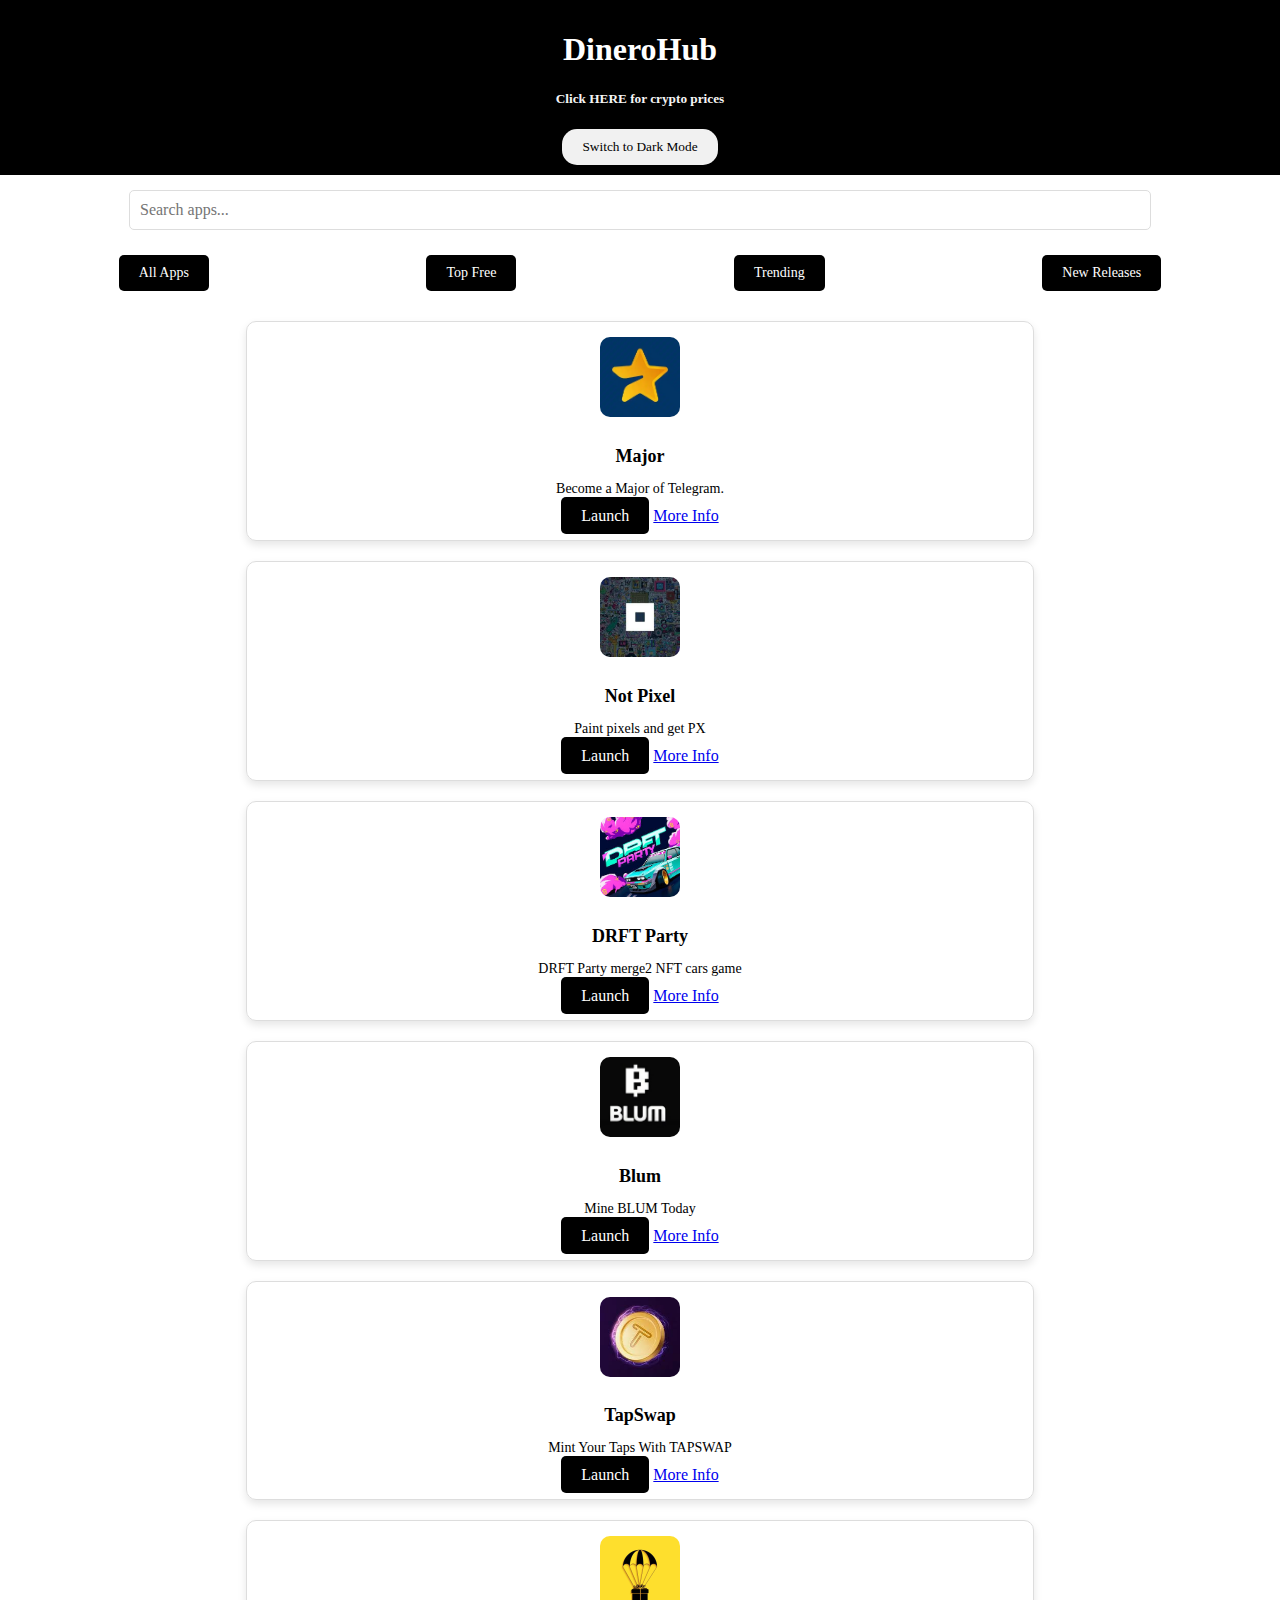
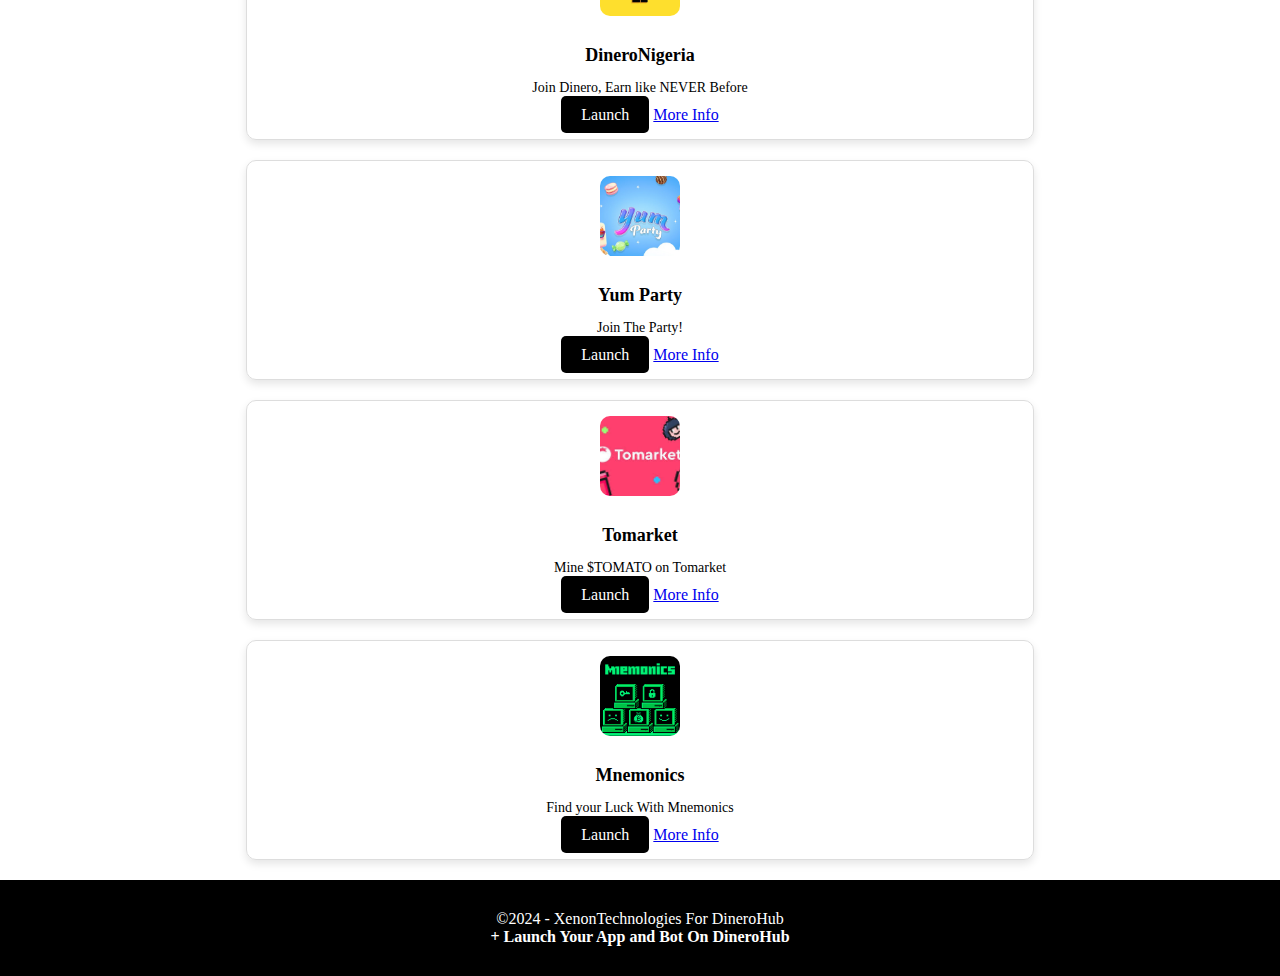
<file: index.html>
<!DOCTYPE html>
<html lang="en">
<head>
    <meta charset="UTF-8">
    <meta name="viewport" content="width=device-width, initial-scale=1.0">
    <title>DineroHub - Telegram App Store</title>
    <link rel="stylesheet" href="style.css">
</head>
<body>
    <header>
        <h1>DineroHub</h1>
        <h5><a href="price-check.html">Click HERE for crypto prices</a></h5>
        <button id="mode-toggle" class="mode-toggle">Switch to Dark Mode</button>
    </header>

    <div class="search-bar">
        <input type="text" id="search-input" placeholder="Search apps...">
    </div>

    <div class="categories">
        <button class="category-btn" data-category="all">All Apps</button>
        <button class="category-btn" data-category="free">Top Free</button>
        <button class="category-btn" data-category="trending">Trending</button>
        <button class="category-btn" data-category="new">New Releases</button>
    </div>

    <div class="app-list" id="app-list">
        <!-- Dynamic app cards will be inserted here -->
    </div>

    <footer>
        &copy;2024 - XenonTechnologies For DineroHub<br>
        <a href="info.html">&#43; Launch Your App and Bot On DineroHub</a>
    </footer>
    <script src="script.js"></script>
</body>
</html>
</file>
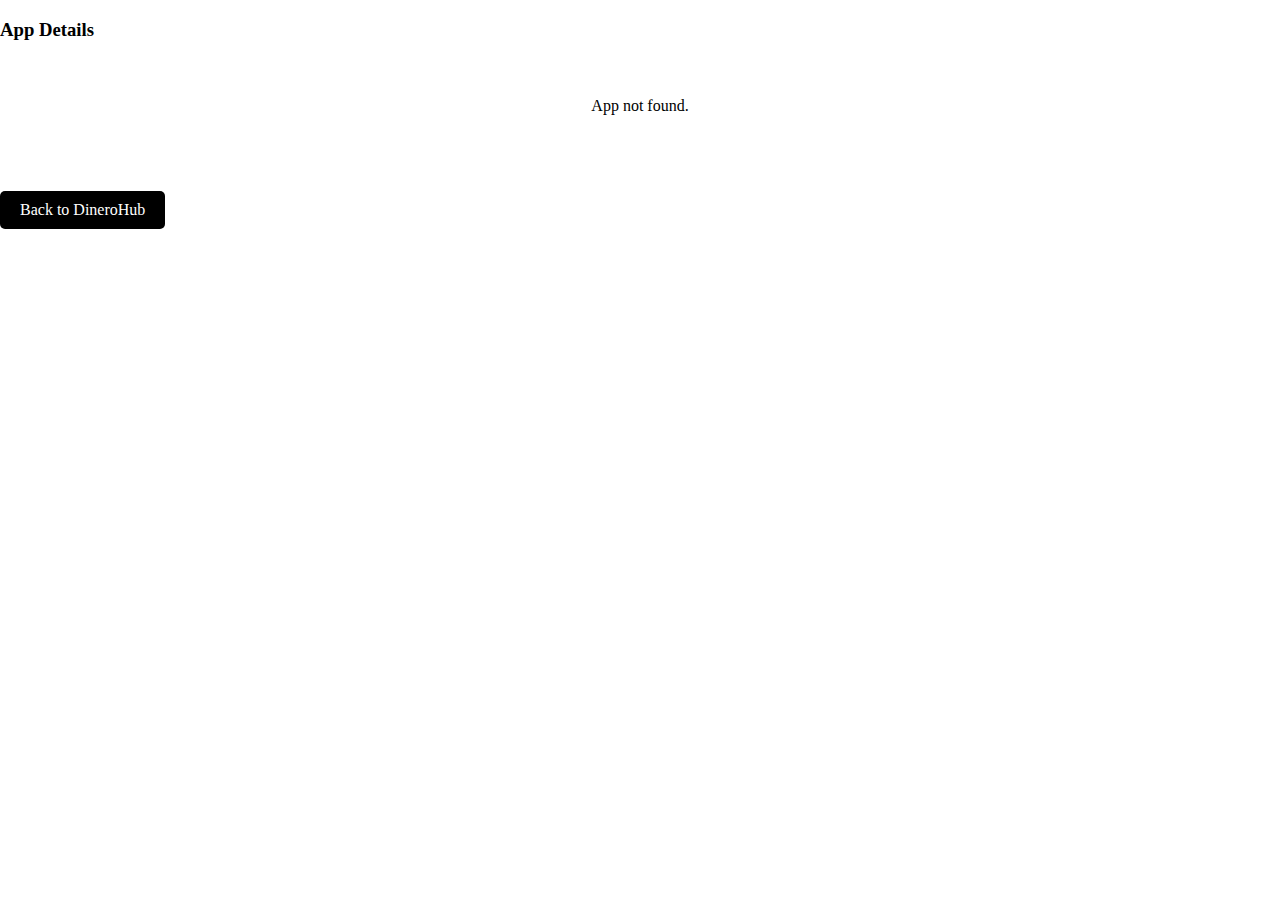
<file: app-details.html>
<!DOCTYPE html>
<html lang="en">
<head>
    <meta charset="UTF-8">
    <meta name="viewport" content="width=device-width, initial-scale=1.0">
    <title>App Details</title>
    <link rel="stylesheet" href="app.css">
</head>
<body>
    <header>
        <h3>App Details</h3>
    </header>

    <div id="app-details" class="app-details">
        <!-- App details will be dynamically populated here -->
    </div>

    <a href="index.html" class="back-btn">Back to DineroHub</a>

    <script src="script.js"></script>
</body>
</html>
</file>
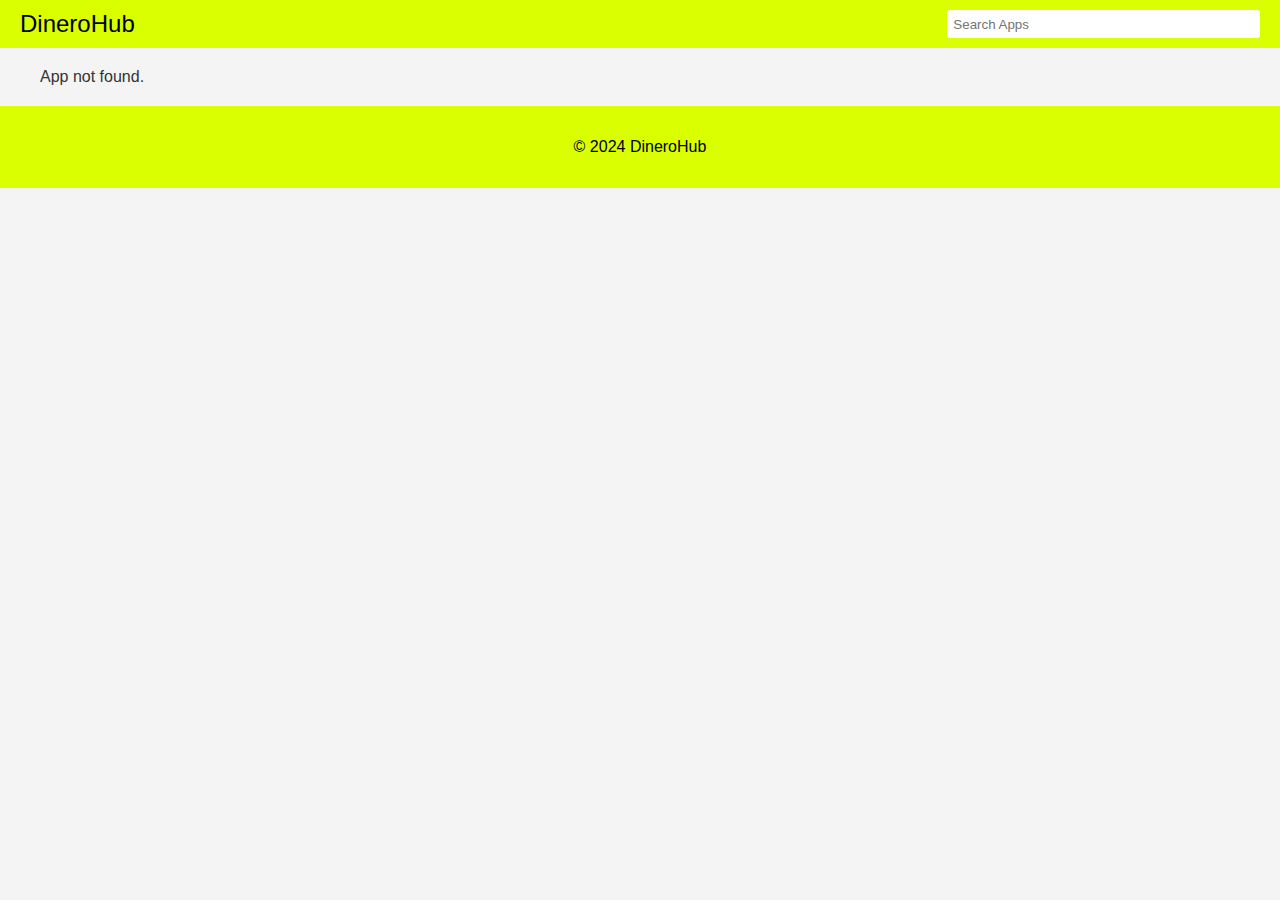
<file: app.html>
<!DOCTYPE html>
<html lang="en">
<head>
    <meta charset="UTF-8">
    <meta name="viewport" content="width=device-width, initial-scale=1.0">
    <title>App Details - DineroHub</title>
    <link rel="stylesheet" href="css/styles.css">
</head>
<body>
    <header>
        <a href="https://everyoneknowsmalone.github.io/DineroHub/" class="logo">DineroHub</a>
        <nav>
            <input type="text" placeholder="Search Apps">
        </nav>
    </header>

    <main>
        <div class="app-detail">
            <img id="app-image" src="" alt="App Image">
            <div class="app-info">
                <h1 id="app-title">App Name</h1>
                <p id="app-description">Detailed description of the app.</p>
                <a href="#" class="btn">Open</a>
            </div>
        </div>
    </main>

    <footer>
        <p>&copy; 2024 DineroHub</p>
    </footer>

    <script src="js/script.js"></script>
</body>
</html>
</file>
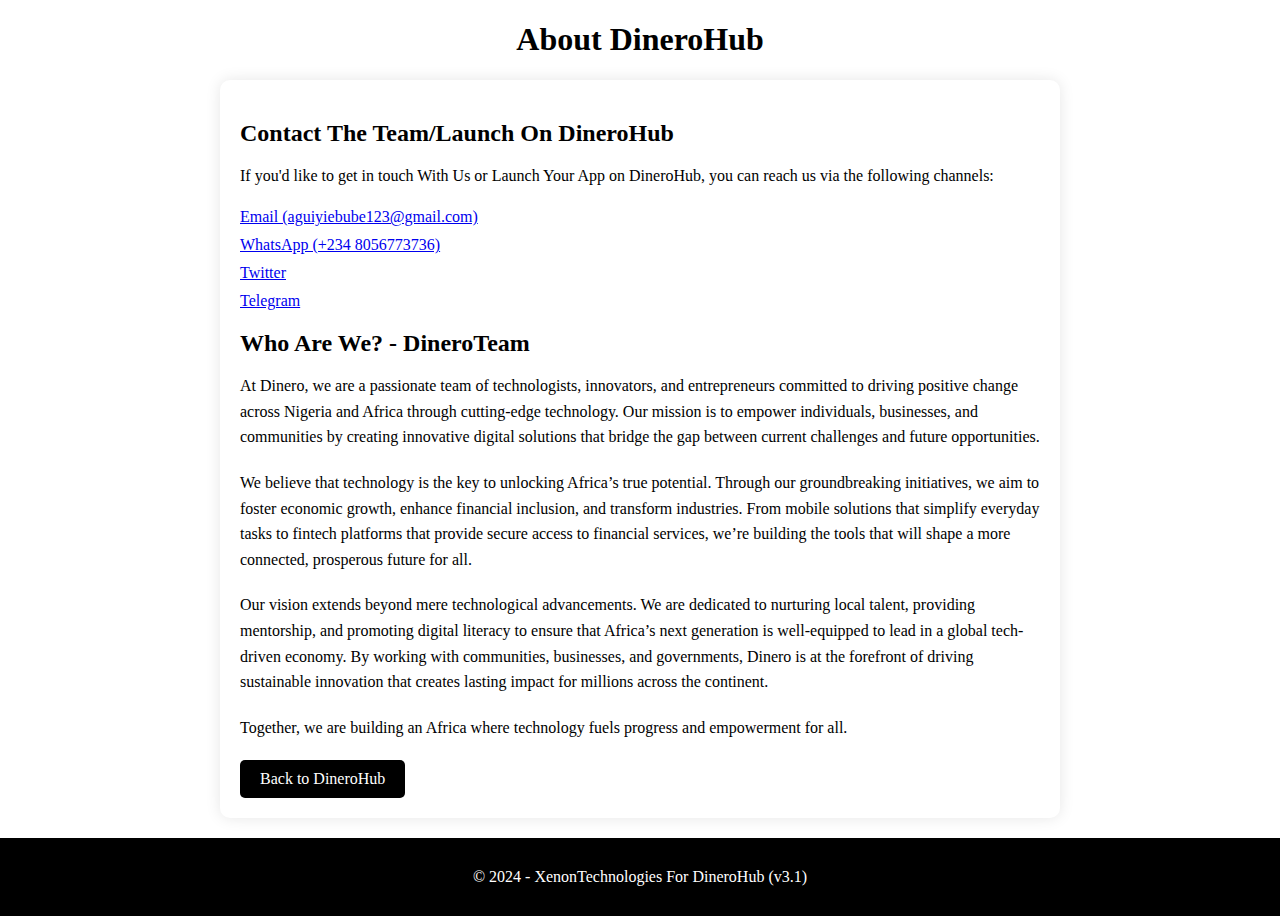
<file: info.html>
<!DOCTYPE html>
<html lang="en">
<head>
    <meta charset="UTF-8">
    <meta name="viewport" content="width=device-width, initial-scale=1.0">
    <title>About |  DineroHub</title>
    <link rel="stylesheet" href="info.css">
</head>
<body>
    <header>
        <h1>About DineroHub</h1>
    </header>

    <div class="info-section">
        <h2>Contact The Team/Launch On DineroHub</h2>
        <p>If you'd like to get in touch With Us or Launch Your App on DineroHub, you can reach us via the following channels:</p>
        <ul class="contact-info">
            <li><a href="mailto:aguiyiebube123@gmail.com" target="_blank">Email (aguiyiebube123@gmail.com)</a></li>
            <li><a href="https://wa.me/2348056773736" target="_blank">WhatsApp (+234 8056773736)</a></li>
            <li><a href="https://twitter.com/ebubedoescrypto" target="_blank">Twitter</a></li>
            <li><a href="https://t.me/ExPenny" target="_blank">Telegram</a></li>
        </ul>


        <h2>Who Are We? - DineroTeam</h2>
        <p>At Dinero, we are a passionate team of technologists, innovators, and entrepreneurs committed to driving positive change across Nigeria and Africa through cutting-edge technology. Our mission is to empower individuals, businesses, and communities by creating innovative digital solutions that bridge the gap between current challenges and future opportunities.</p>

        <p>We believe that technology is the key to unlocking Africa’s true potential. Through our groundbreaking initiatives, we aim to foster economic growth, enhance financial inclusion, and transform industries. From mobile solutions that simplify everyday tasks to fintech platforms that provide secure access to financial services, we’re building the tools that will shape a more connected, prosperous future for all.</p>
        
        <p>Our vision extends beyond mere technological advancements. We are dedicated to nurturing local talent, providing mentorship, and promoting digital literacy to ensure that Africa’s next generation is well-equipped to lead in a global tech-driven economy. By working with communities, businesses, and governments, Dinero is at the forefront of driving sustainable innovation that creates lasting impact for millions across the continent.</p>

        <p>Together, we are building an Africa where technology fuels progress and empowerment for all.</p>

        <a href="index.html" class="back-btn">Back to DineroHub</a>
    </div>

    <script src="script.js"></script>
</body>

<footer>&copy; 2024 - XenonTechnologies For DineroHub (v3.1)</footer>

</html>
</file>
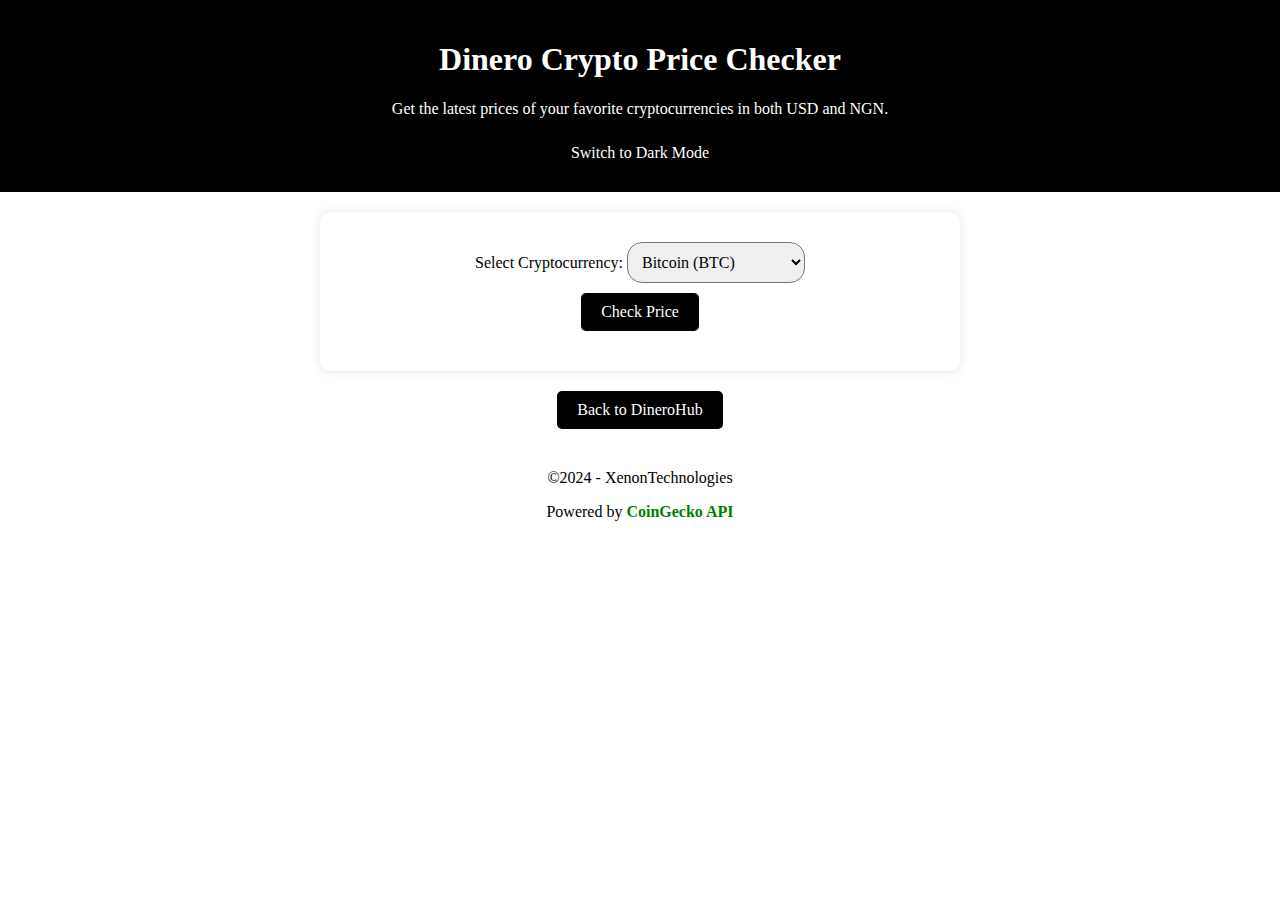
<file: price-check.html>
<!DOCTYPE html>
<html lang="en">
<head>
    <meta charset="UTF-8">
    <meta name="viewport" content="width=device-width, initial-scale=1.0">
    <title>Dinero - crypto checker</title>
    <link rel="stylesheet" href="price-check.css">
</head>
<body>
    <header>
        <h1>Dinero Crypto Price Checker</h1>
        <p>Get the latest prices of your favorite cryptocurrencies in both USD and NGN.</p>
        <button id="mode-toggle" class="mode-toggle">Switch to Dark Mode</button>
    </header>

    <div class="crypto-container">
        <label for="crypto-select">Select Cryptocurrency:</label>
        <select id="crypto-select">
            <option value="bitcoin">Bitcoin (BTC)</option>
            <option value="ethereum">Ethereum (ETH)</option>
            <option value="binancecoin">Binance Coin (BNB)</option>
            <option value="dogs-2">Dogs (DOGS)</option>
            <option value="catizen">Catizen (CATI)</option>
            <option value="notcoin">Notcoin (NOT)</option>
            <option value="hamster-kombat">Hamster (HMSTR)</option>
            <option value="cats-2">Cats (CATS)</option>
            <!-- Add more options as needed -->
        </select>
<br>
        <button id="check-price-btn">Check Price</button>

        <div id="price-display">
            <!-- Price will be displayed here -->
        </div>
    </div>

    <a href="index.html" class="back-btn">Back to DineroHub</a>

    <footer>
        <p>&copy;2024 - XenonTechnologies</p>
        <p>Powered by <a href="https://www.coingecko.com/en/api">CoinGecko API</a></p>
    </footer>

    <script src="price-check.js"></script>
</body>
</html>
</file>
<file: style.css>
/* Global Styles */
* {
    font-family: Oswald, calibri, Clash Grotesk;
}

body {
    margin: 0;
    font-family: Arial, sans-serif;
    background-color: var(--background-color);
    color: var(--text-color);
    transition: background-color 0.3s ease, color 0.3s ease;
}

.mode-toggle {
    background-color: var(--button-background);
    color: var(--button-text-color);
    border: none;
    padding: 10px 20px;
    cursor: pointer;
    border-radius: 15px;
  }

    /* Dark mode variables */
    body.dark-mode {
        --background-color: #121212;
        --text-color: #ffffff;
        --button-background: #333333;
        --button-text-color: #ffffff;
      }    

header {
    background-color: #000;
    color: #fff;
    padding: 10px;
    text-align: center;
}

header h5 a {
    text-decoration: none;
    color: whitesmoke;
}

.search-bar {
    padding: 15px;
    text-align: center;
}

.search-bar input {
    width: 80%;
    padding: 10px;
    border: 1px solid #ddd;
    border-radius: 5px;
    font-size: 16px;
}

.categories {
    display: flex;
    justify-content: space-around;
    padding: 10px;
}

.category-btn {
    background-color: #000;
    color: #fff;
    border: none;
    padding: 10px 20px;
    border-radius: 5px;
    font-size: 14px;
    cursor: pointer;
}

.category-btn:hover {
    background-color: #444;
}

.app-list {
    padding: 10px;
    display: flex;
    flex-wrap: wrap;
    justify-content: space-around;
}

.app-card {
    border: 1px solid #ddd;
    border-radius: 10px;
    width: 60%;
    margin: 10px 0;
    padding: 15px;
    box-shadow: 0 4px 8px rgba(0, 0, 0, 0.1);
    text-align: center;
    transition: transform 0.3s;
}

.app-card:hover {
    transform: scale(1.05);
}

.app-icon {
    width: 80px;
    height: 80px;
    margin-bottom: 10px;
    border-radius: 10px;
    object-fit: cover;
}

.app-card h2 {
    font-size: 18px;
    margin-bottom: 10px;
}

.app-card p {
    font-size: 14px;
    margin-bottom: 10px;
}

.download-btn {
    background-color: #000;
    color: #fff;
    padding: 10px 20px;
    border-radius: 5px;
    text-decoration: none;
}

.download-btn:hover {
    background-color: #333;
}

footer {
    padding: 30px;
    text-align: center;
    color: white;
    background-color: black;
}

footer a {
    text-decoration: none;
    color: white;
    font-weight: bold;
}

/* Root level CSS variables for light mode */
:root {
    --background-color: #ffffff;
    --text-color: #000000;
    --button-background: #f1f1f1;
    --button-text-color: #000000;
  }
</file>
<file: app.css>
/* App Details Page */
* {
    font-family: Oswald, calibri, Clash Grotesk;
}

body {
    margin: 0;
    font-family: Arial, sans-serif;
    background-color: var(--background-color);
    color: var(--text-color);
    transition: background-color 0.3s ease, color 0.3s ease;
}

.mode-toggle {
    background-color: var(--button-background);
    color: var(--button-text-color);
    border: none;
    padding: 10px 20px;
    cursor: pointer;
    border-radius: 15px;
  }

    /* Dark mode variables */
    body.dark-mode {
        --background-color: #121212;
        --text-color: #ffffff;
        --button-background: #333333;
        --button-text-color: #ffffff;
      }   

.app-details {
    padding: 20px;
    max-width: 600px;
    margin: 20px auto;
    text-align: center;
}

.app-details img {
    width: 150px;
    height: 150px;
    border-radius: 15px;
}

.app-details h2 {
    font-size: 24px;
    margin: 15px 0;
}

.app-details p {
    font-size: 16px;
}

.back-btn {
    display: inline-block;
    background-color: #000;
    color: #fff;
    padding: 10px 20px;
    border-radius: 5px;
    text-decoration: none;
    margin-top: 20px;
}

.back-btn:hover {
    background-color: #333;
}
</file>
<file: css/styles.css>
/* General Styles */
body {
    font-family: Arial, sans-serif;
    margin: 0;
    padding: 0;
    background-color: #f4f4f4;
    color: #333;
}

header {
    background-color: #d9ff00;
    color: #000000;
    padding: 1em 0;
    display: flex;
    justify-content: space-between;
    align-items: center;
    padding: 10px 20px;
}

header .logo {
    font-size: 1.5em;
    text-decoration: none;
    color: black;
}

header nav {
    display: flex;
    align-items: center;
}

header input {
    padding: 0.5em;
    border-radius: 3px;
    border: none;
    width: 300px;
}

main {
    max-width: 1200px;
    margin: 20px auto;
    padding: 0 20px;
}

h1 {
    font-size: 2em;
    margin-bottom: 20px;
}

.app-list {
    display: flex;
    flex-wrap: wrap;
    gap: 20px;
    justify-content: space-around; /* Center items on smaller screens */
}

.app-item {
    background-color: #fff;
    border: 1px solid #ddd;
    border-radius: 5px;
    width: 300px;
    padding: 20px;
    box-shadow: 0 0 10px rgba(0, 0, 0, 0.1);
    text-align: center;
}

.app-item img {
    max-width: 100%;
    height: auto;
    border-radius: 5px;
    margin-bottom: 10px;
}

.app-item h2 {
    font-size: 1.2em;
    margin-bottom: 10px;
}

.app-item p {
    font-size: 0.9em;
    color: #666;
    margin-bottom: 10px;
}

.btn {
    display: inline-block;
    padding: 10px 20px;
    background-color: #d9ff00;
    color: #000000;
    text-decoration: none;
    border-radius: 5px;
}

.btn:hover {
    background-color: #c4e608;
}

footer {
    background-color: #d9ff00;
    color: #000000;
    text-align: center;
    padding: 1em;
}

.app-detail {
    display: flex;
    gap: 20px;
    align-items: center;
}

.app-detail img {
    width: 200px;
    height: auto;
    border-radius: 5px;
}

.app-info h1 {
    font-size: 2em;
}

.app-info p {
    font-size: 1.2em;
    color: #666;
}

/* Mobile Responsive Styles */
@media screen and (max-width: 768px) {
    header {
        flex-direction: column;
        align-items: flex-start;
    }

    header input {
        width: 100%;
        margin-top: 10px;
    }

    .app-list {
        flex-direction: column;
        align-items: center;
    }

    .app-item {
        width: 90%; /* Make the app items take up more space on smaller screens */
    }

    .app-detail {
        flex-direction: column;
        text-align: center;
    }

    .app-detail img {
        width: 100%;
        max-width: 300px;
    }

    .app-info h1 {
        font-size: 1.5em;
    }

    .app-info p {
        font-size: 1em;
    }
}

@media screen and (max-width: 480px) {
    header {
        padding: 10px;
    }

    .app-item {
        padding: 10px;
    }

    .app-info h1 {
        font-size: 1.2em;
    }

    .app-info p {
        font-size: 0.9em;
    }

    .btn {
        padding: 8px 15px;
    }
}
</file>
<file: info.css>
/* Info Page Styling */
* {
    font-family: Oswald, calibri, Clash Grotesk;
}

body {
    margin: 0;
    font-family: Arial, sans-serif;
    background-color: var(--background-color);
    color: var(--text-color);
    transition: background-color 0.3s ease, color 0.3s ease;
}

.mode-toggle {
    background-color: var(--button-background);
    color: var(--button-text-color);
    border: none;
    padding: 10px 20px;
    cursor: pointer;
    border-radius: 15px;
  }

    /* Dark mode variables */
    body.dark-mode {
        --background-color: #121212;
        --text-color: #ffffff;
        --button-background: #333333;
        --button-text-color: #ffffff;
      }   

h1 {
    text-align: center;
}

button {
    background-color: #000;
    color: #fff;
    padding: 10px 20px;
    border-radius: 5px;
    text-decoration: none; 
}

.info-section {
    padding: 20px;
    max-width: 800px;
    margin: 20px auto;
    text-align: left;
    border-radius: 10px;
    box-shadow: 0px 0px 15px rgba(0, 0, 0, 0.1);
}

.info-section h2 {
    font-size: 24px;
    margin-bottom: 10px;
}

.info-section p {
    font-size: 16px;
    line-height: 1.6;
    margin-bottom: 20px;
}

.contact-info {
    list-style: none;
    padding: 0;
}

.contact-info li {
    font-size: 16px;
    margin-bottom: 10px;
}

.contact-info a {
    text-decoration: underline;
}

.back-btn {
    display: inline-block;
    background-color: #000;
    color: #fff;
    padding: 10px 20px;
    border-radius: 5px;
    text-decoration: none;
}

.back-btn:hover {
    background-color: #333;
}

footer {
    padding: 30px;
    text-align: center;
    color: white;
    background-color: black;
}

footer a {
    text-decoration: none;
    color: white;
    font-weight: bold;
}
</file>
<file: price-check.css>
* {
    font-family: Oswald, calibri, Clash Grotesk;
}

.mode-toggle {
    background-color: var(--button-background);
    color: var(--button-text-color);
    border: none;
    padding: 10px 20px;
    cursor: pointer;
    border-radius: 15px;
  }

    /* Dark mode variables */
    body.dark-mode {
        --background-color: #121212;
        --text-color: #ffffff;
        --button-background: #333333;
        --button-text-color: #ffffff;
      }   

body {
    font-family: Arial, sans-serif;
    color: #333;
    text-align: center;
    margin: 0;
    padding: 0;
    background-color: var(--background-color);
    color: var(--text-color);
    transition: background-color 0.3s ease, color 0.3s ease;
}

header {
    background-color: #000;
    color: #fff;
    padding: 20px;
    margin-bottom: 20px;
}

.crypto-container {
    max-width: 600px;
    margin: 0 auto;
    padding: 20px;
    border-radius: 10px;
    box-shadow: 0 0 10px rgba(0, 0, 0, 0.1);
}

#crypto-select {
    padding: 10px;
    margin: 10px 0;
    font-size: 16px;
    border-radius: 15px;
}

button {
    padding: 10px 20px;
    background-color: #000;
    color: #fff;
    border: none;
    font-size: 16px;
    cursor: pointer;
    border-radius: 5px;
}

button:hover {
    background-color: #333;
}

#price-display {
    margin-top: 20px;
    font-size: 18px;
}

#price-display p {
    margin: 5px 0;
}

footer {
    margin-top: 40px;
}

footer p a {
    text-decoration: none;
    color: green;
    font-weight: bold;
}

.back-btn {
    display: inline-block;
    background-color: #000;
    color: #fff;
    padding: 10px 20px;
    border-radius: 5px;
    text-decoration: none;
    margin-top: 20px;
}

.back-btn:hover {
    background-color: #333;
}
</file>
